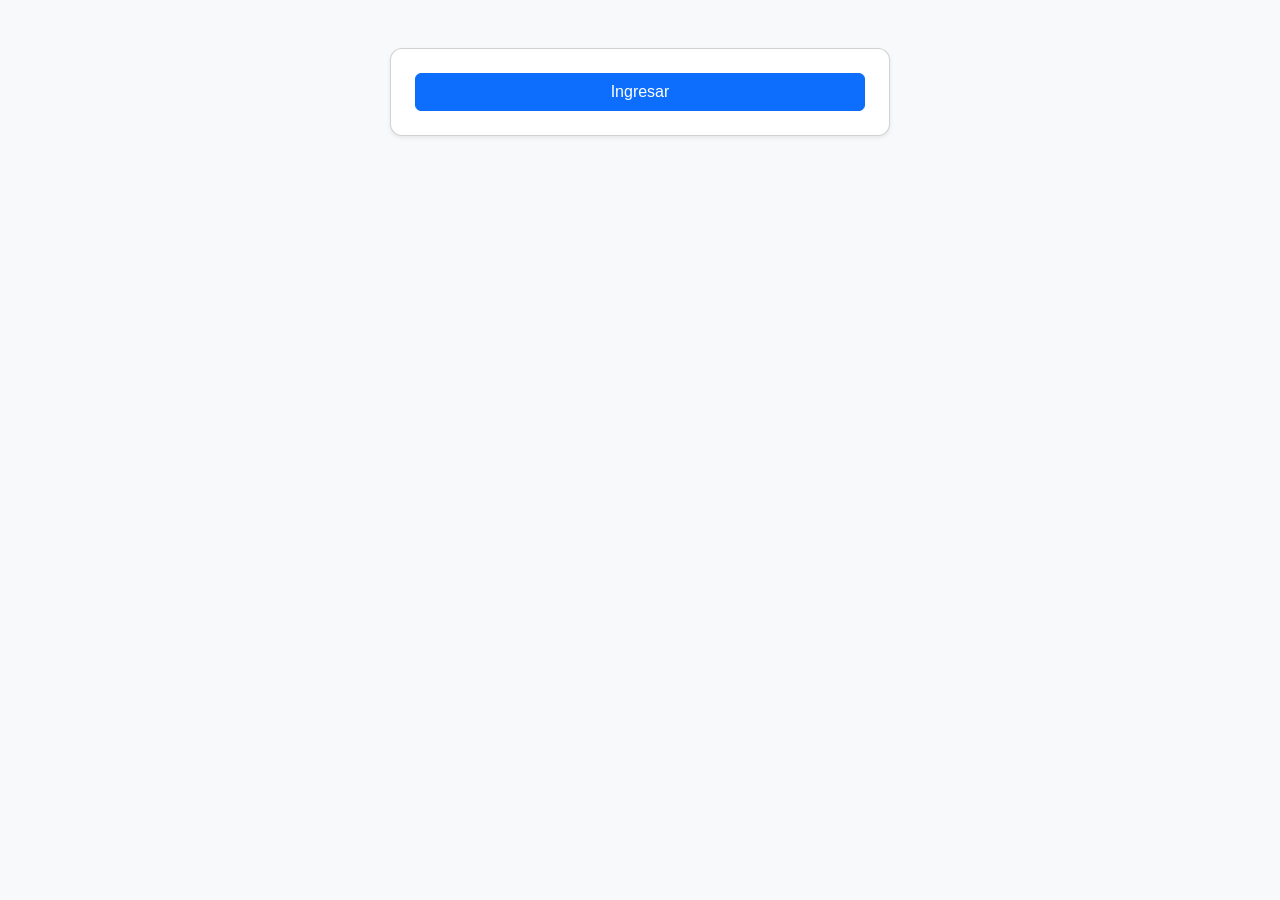
<file: trabajo 2/index.html>
<!DOCTYPE html>
<html lang="es">
<head>
  <meta charset="UTF-8">
  <meta name="viewport" content="width=device-width, initial-scale=1.0">
  <title>Mi Wallet</title>
  <link href="https://cdn.jsdelivr.net/npm/bootstrap@5.3.3/dist/css/bootstrap.min.css" rel="stylesheet">
  <link rel="stylesheet" href="css/styles.css">
</head>
<body class="bg-light">
  <main class="container text-center mt-5">
    <div class="card p-4 shadow-sm mx-auto wallet-card">
    
      <a href="login.html" class="btn btn-primary">Ingresar</a>
    </div>
  </main>
</body>
</html>
</file>
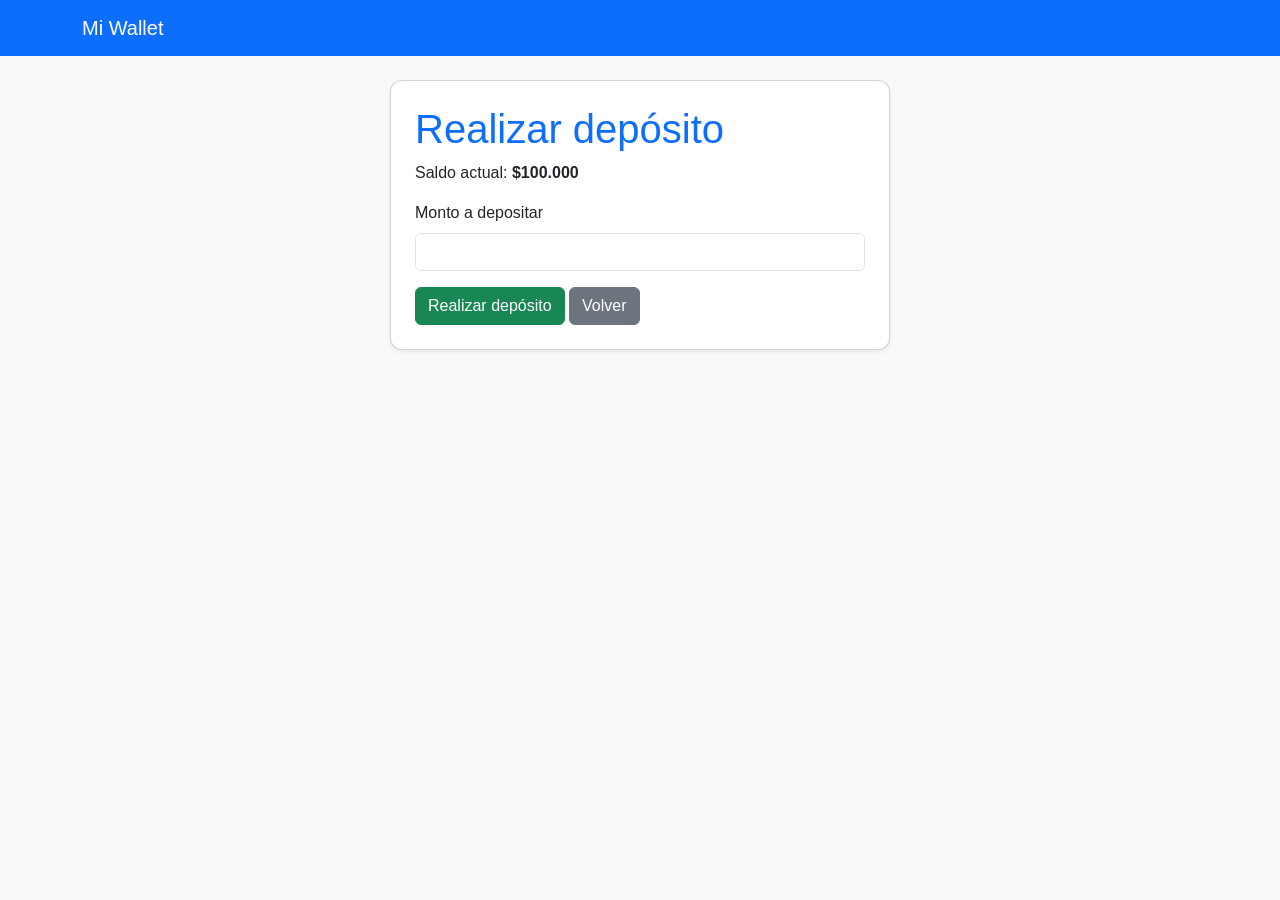
<file: trabajo 2/deposit.html>
<!DOCTYPE html>
<html lang="es">
<head>
  <meta charset="UTF-8">
  <meta name="viewport" content="width=device-width, initial-scale=1.0">
  <title>Depósito - Mi Wallet</title>
  <link href="https://cdn.jsdelivr.net/npm/bootstrap@5.3.3/dist/css/bootstrap.min.css" rel="stylesheet">
  <link rel="stylesheet" href="css/styles.css">
</head>
<body class="bg-light">
  <nav class="navbar navbar-dark bg-primary">
    <div class="container">
      <a class="navbar-brand" href="menu.html">Mi Wallet</a>
    </div>
  </nav>

  <main class="container mt-4">
    <div class="card p-4 shadow-sm mx-auto wallet-card">
      <h1>Realizar depósito</h1>
      <p>Saldo actual: <strong class="saldo">$100.000</strong></p>

      <form id="depositForm">
        <div class="mb-3">
          <label for="montoDeposito" class="form-label">Monto a depositar</label>
          <input type="number" class="form-control" id="montoDeposito" min="1" required>
        </div>
        <button type="submit" class="btn btn-success">Realizar depósito</button>
        <a href="menu.html" class="btn btn-secondary">Volver</a>
      </form>

      <div id="mensajeDeposito" class="alert mt-3 d-none"></div>
    </div>
  </main>

  <script src="https://code.jquery.com/jquery-3.7.1.min.js"></script>
  <script src="js/script.js"></script>
</body>
</html>
</file>
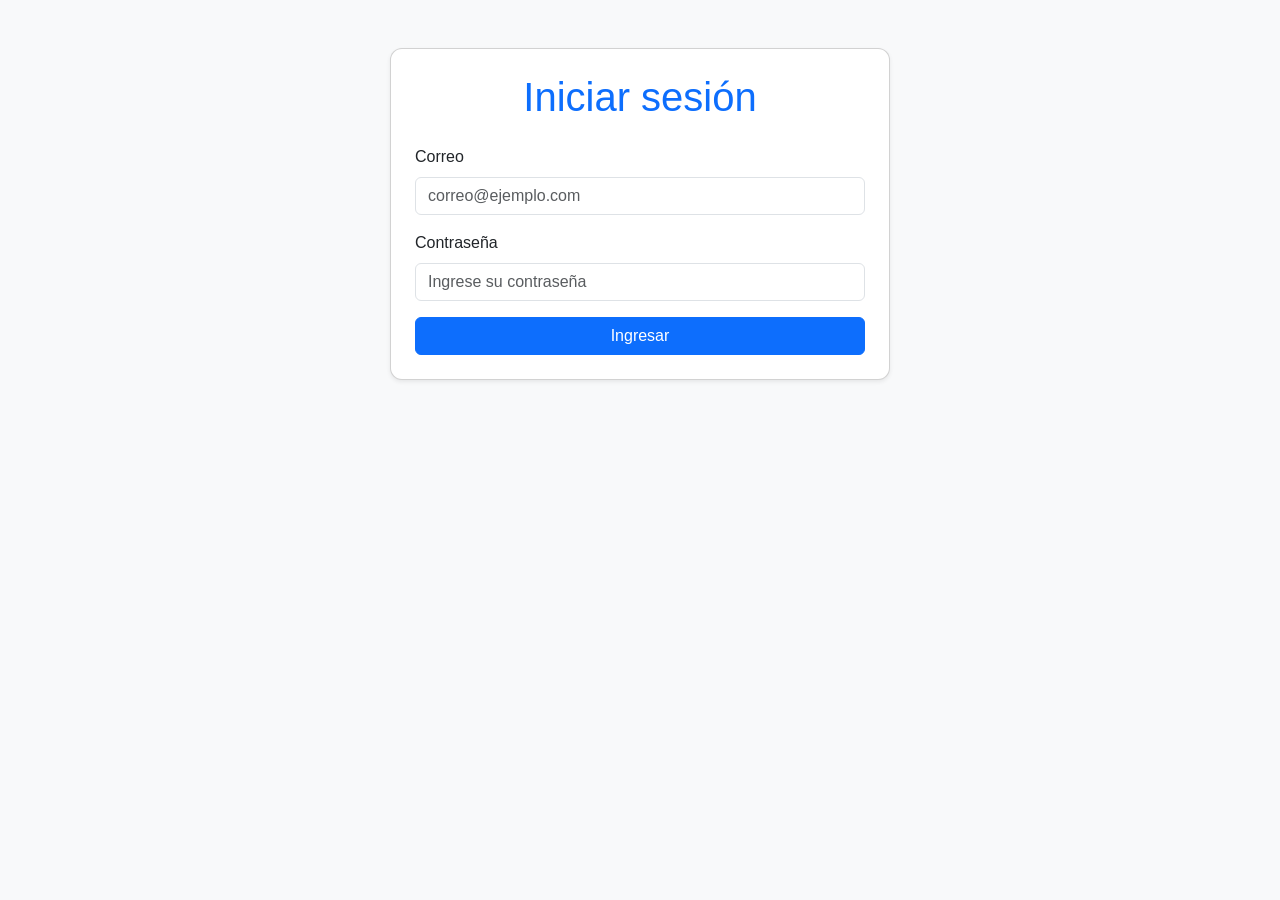
<file: trabajo 2/login.html>
<!DOCTYPE html>
<html lang="es">
<head>
  <meta charset="UTF-8">
  <meta name="viewport" content="width=device-width, initial-scale=1.0">
  <title>Iniciar sesión - Mi Wallet</title>
  <link href="https://cdn.jsdelivr.net/npm/bootstrap@5.3.3/dist/css/bootstrap.min.css" rel="stylesheet">
  <link rel="stylesheet" href="css/styles.css">
</head>
<body class="bg-light">
  <main class="container mt-5">
    <div class="card p-4 shadow-sm mx-auto wallet-card">
      <h1 class="text-center mb-4">Iniciar sesión</h1>
      <form id="loginForm">
        <div class="mb-3">
          <label for="correo" class="form-label">Correo</label>
          <input type="email" class="form-control" id="correo" placeholder="correo@ejemplo.com" required>
        </div>
        <div class="mb-3">
          <label for="clave" class="form-label">Contraseña</label>
          <input type="password" class="form-control" id="clave" placeholder="Ingrese su contraseña" required>
        </div>
        <button type="submit" class="btn btn-primary w-100">Ingresar</button>
      </form>
      <div id="mensajeLogin" class="alert alert-danger mt-3 d-none"></div>
    </div>
  </main>

  <script src="https://code.jquery.com/jquery-3.7.1.min.js"></script>
  <script src="js/script.js"></script>
</body>
</html>
</file>
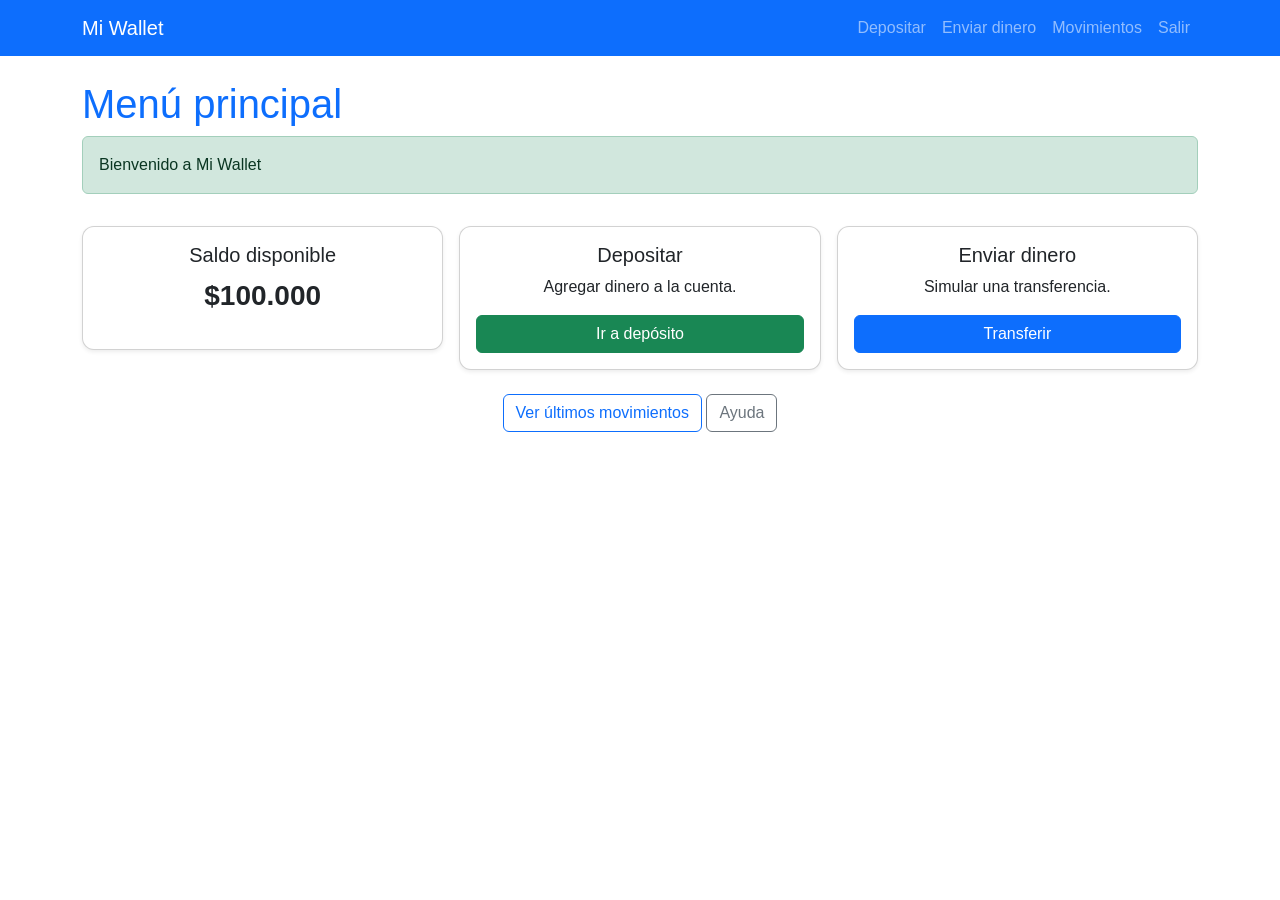
<file: trabajo 2/menu.html>
<!DOCTYPE html>
<html lang="es">
<head>
  <meta charset="UTF-8">
  <meta name="viewport" content="width=device-width, initial-scale=1.0">
  <title>Menú - Mi Wallet</title>
  <link href="https://cdn.jsdelivr.net/npm/bootstrap@5.3.3/dist/css/bootstrap.min.css" rel="stylesheet">
  <link rel="stylesheet" href="css/styles.css">
</head>
<body>
  <nav class="navbar navbar-expand-lg navbar-dark bg-primary">
    <div class="container">
      <a class="navbar-brand" href="menu.html">Mi Wallet</a>
      <button class="navbar-toggler" type="button" data-bs-toggle="collapse" data-bs-target="#menuNav">
        <span class="navbar-toggler-icon"></span>
      </button>
      <div class="collapse navbar-collapse" id="menuNav">
        <ul class="navbar-nav ms-auto">
          <li class="nav-item"><a class="nav-link" href="deposit.html">Depositar</a></li>
          <li class="nav-item"><a class="nav-link" href="sendmoney.html">Enviar dinero</a></li>
          <li class="nav-item"><a class="nav-link" href="transactions.html">Movimientos</a></li>
          <li class="nav-item"><a class="nav-link" href="login.html">Salir</a></li>
        </ul>
      </div>
    </div>
  </nav>

  <main class="container mt-4">
    <h1>Menú principal</h1>
    <div id="bienvenida" class="alert alert-success">Bienvenido a Mi Wallet</div>

    <div class="row g-3 mt-2">
      <div class="col-md-4">
        <div class="card text-center p-3 shadow-sm">
          <h2 class="h5">Saldo disponible</h2>
          <p class="saldo fs-3 fw-bold">$100.000</p>
        </div>
      </div>
      <div class="col-md-4">
        <div class="card text-center p-3 shadow-sm h-100">
          <h2 class="h5">Depositar</h2>
          <p>Agregar dinero a la cuenta.</p>
          <a href="deposit.html" class="btn btn-success">Ir a depósito</a>
        </div>
      </div>
      <div class="col-md-4">
        <div class="card text-center p-3 shadow-sm h-100">
          <h2 class="h5">Enviar dinero</h2>
          <p>Simular una transferencia.</p>
          <a href="sendmoney.html" class="btn btn-primary">Transferir</a>
        </div>
      </div>
    </div>

    <div class="text-center mt-4">
      <a href="transactions.html" class="btn btn-outline-primary">Ver últimos movimientos</a>
      <button class="btn btn-outline-secondary" data-bs-toggle="modal" data-bs-target="#ayudaModal">Ayuda</button>
    </div>
  </main>

  <div class="modal fade" id="ayudaModal" tabindex="-1">
    <div class="modal-dialog">
      <div class="modal-content">
        <div class="modal-header">
          <h2 class="modal-title h5">Ayuda</h2>
          <button type="button" class="btn-close" data-bs-dismiss="modal"></button>
        </div>
        <div class="modal-body">
          Desde el menú puedes depositar, enviar dinero y revisar tus movimientos.
        </div>
        <div class="modal-footer">
          <button type="button" class="btn btn-secondary" data-bs-dismiss="modal">Cerrar</button>
        </div>
      </div>
    </div>
  </div>

  <script src="https://code.jquery.com/jquery-3.7.1.min.js"></script>
  <script src="https://cdn.jsdelivr.net/npm/bootstrap@5.3.3/dist/js/bootstrap.bundle.min.js"></script>
  <script src="js/script.js"></script>
</body>
</html>
</file>
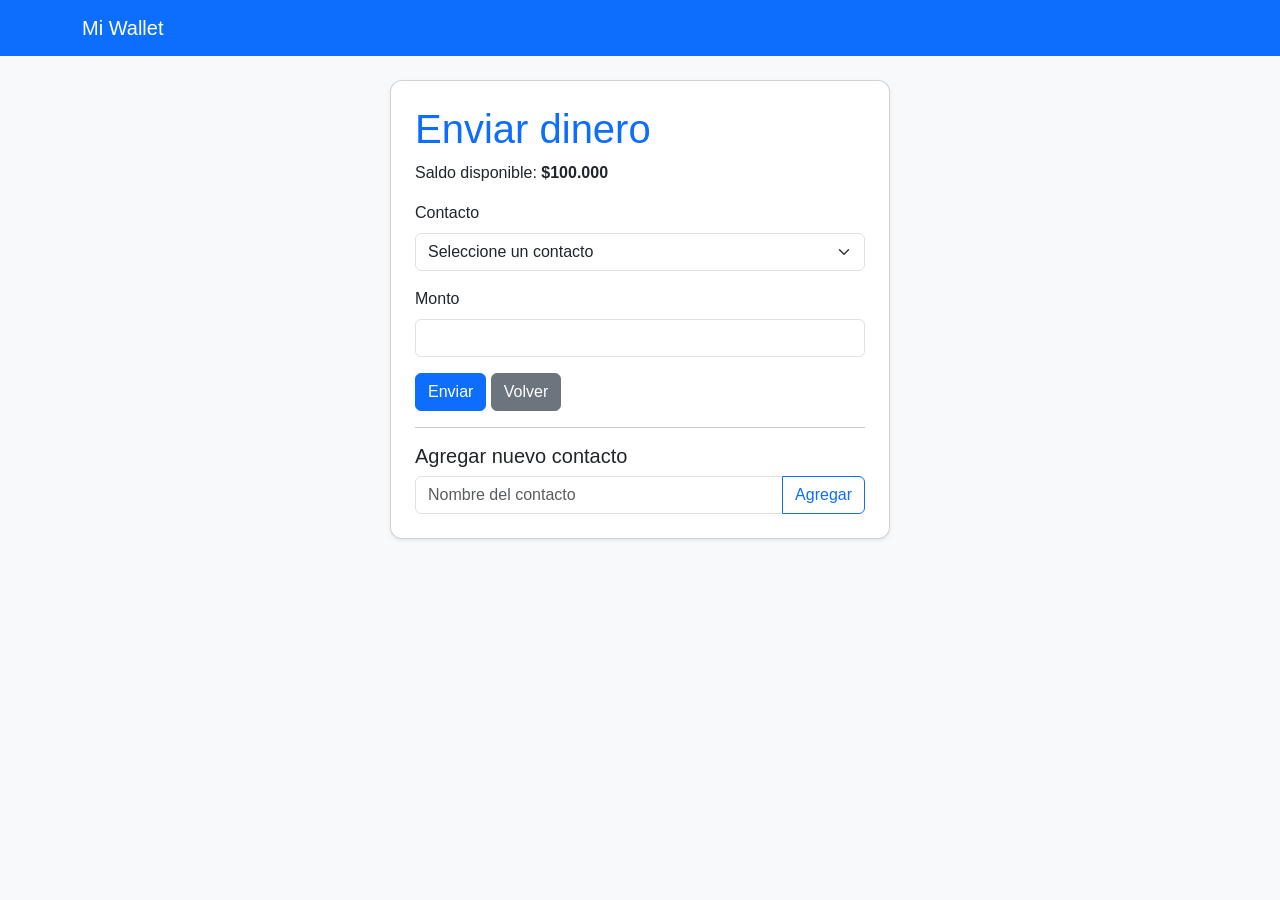
<file: trabajo 2/sendmoney.html>
<!DOCTYPE html>
<html lang="es">
<head>
  <meta charset="UTF-8">
  <meta name="viewport" content="width=device-width, initial-scale=1.0">
  <title>Enviar dinero - Mi Wallet</title>
  <link href="https://cdn.jsdelivr.net/npm/bootstrap@5.3.3/dist/css/bootstrap.min.css" rel="stylesheet">
  <link rel="stylesheet" href="css/styles.css">
</head>
<body class="bg-light">
  <nav class="navbar navbar-dark bg-primary">
    <div class="container">
      <a class="navbar-brand" href="menu.html"> Mi Wallet</a>
    </div>
  </nav>

  <main class="container mt-4">
    <div class="card p-4 shadow-sm mx-auto wallet-card">
      <h1>Enviar dinero</h1>
      <p>Saldo disponible: <strong class="saldo">$100.000</strong></p>

      <form id="sendForm">
        <div class="mb-3">
          <label for="contacto" class="form-label">Contacto</label>
          <select id="contacto" class="form-select" required>
            <option value="">Seleccione un contacto</option>
            <option value="Ana">Ana</option>
            <option value="Carlos">Carlos</option>
            <option value="María">María</option>
          </select>
        </div>
        <div class="mb-3">
          <label for="montoEnvio" class="form-label">Monto</label>
          <input type="number" class="form-control" id="montoEnvio" min="1" required>
        </div>
        <button type="submit" class="btn btn-primary">Enviar</button>
        <a href="menu.html" class="btn btn-secondary">Volver</a>
      </form>

      <hr>
      <h2 class="h5">Agregar nuevo contacto</h2>
      <div class="input-group">
        <input type="text" id="nuevoContacto" class="form-control" placeholder="Nombre del contacto">
        <button id="agregarContacto" class="btn btn-outline-primary" type="button">Agregar</button>
      </div>

      <div id="mensajeEnvio" class="alert mt-3 d-none"></div>
    </div>
  </main>

  <script src="https://code.jquery.com/jquery-3.7.1.min.js"></script>
  <script src="js/script.js"></script>
</body>
</html>
</file>
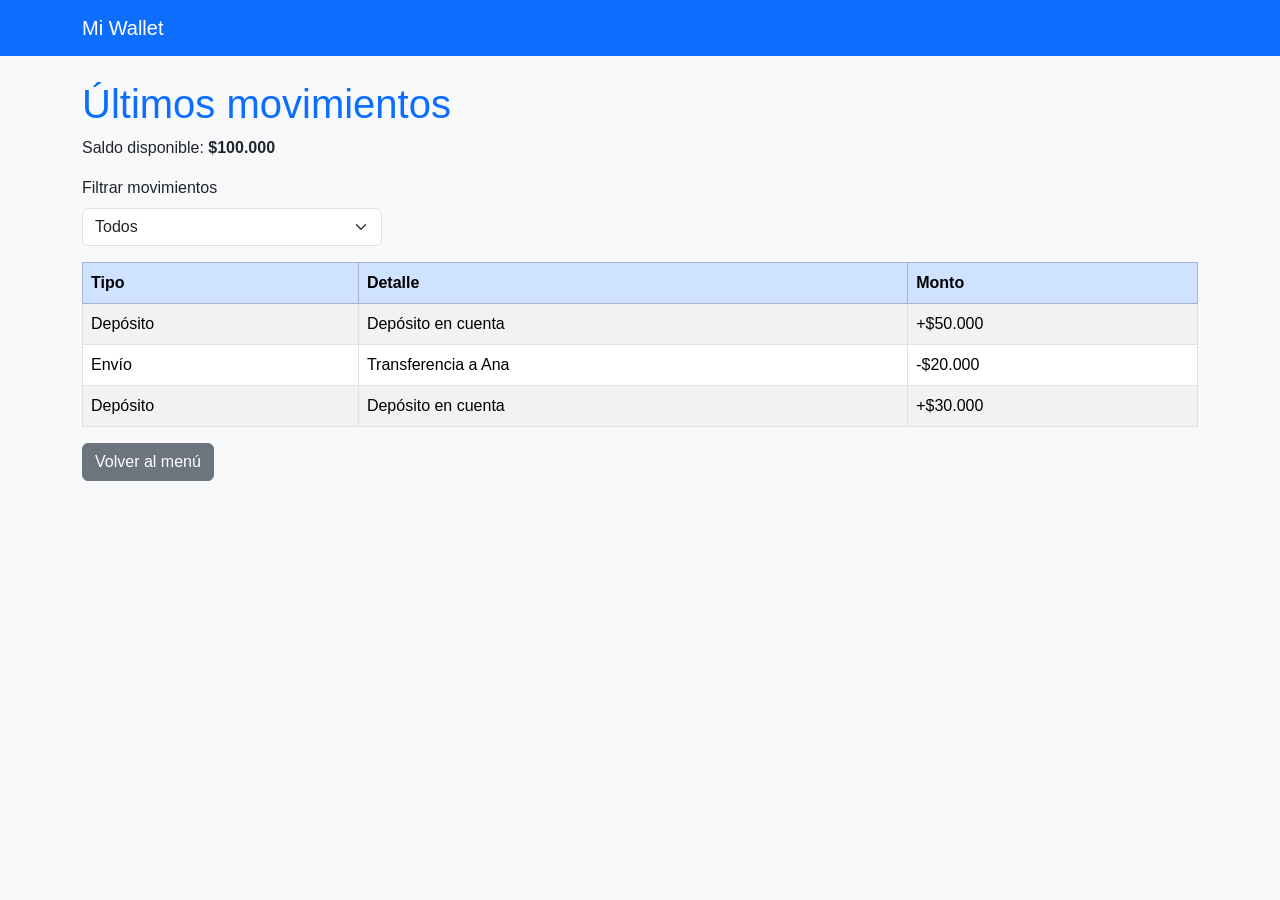
<file: trabajo 2/transactions.html>
<!DOCTYPE html>
<html lang="es">
<head>
  <meta charset="UTF-8">
  <meta name="viewport" content="width=device-width, initial-scale=1.0">
  <title>Movimientos - Mi Wallet</title>
  <link href="https://cdn.jsdelivr.net/npm/bootstrap@5.3.3/dist/css/bootstrap.min.css" rel="stylesheet">
  <link rel="stylesheet" href="css/styles.css">
</head>
<body class="bg-light">
  <nav class="navbar navbar-dark bg-primary">
    <div class="container">
      <a class="navbar-brand" href="menu.html">Mi Wallet</a>
    </div>
  </nav>

  <main class="container mt-4">
    <h1>Últimos movimientos</h1>
    <p>Saldo disponible: <strong class="saldo">$100.000</strong></p>

    <div class="mb-3">
      <label for="filtro" class="form-label">Filtrar movimientos</label>
      <select id="filtro" class="form-select filtro-select">
        <option value="todos">Todos</option>
        <option value="deposito">Depósitos</option>
        <option value="envio">Envíos</option>
      </select>
    </div>

    <div class="table-responsive">
      <table class="table table-striped table-bordered">
        <thead class="table-primary">
          <tr>
            <th>Tipo</th>
            <th>Detalle</th>
            <th>Monto</th>
          </tr>
        </thead>
        <tbody id="tablaMovimientos">
          <tr class="movimiento deposito">
            <td>Depósito</td>
            <td>Depósito en cuenta</td>
            <td>+$50.000</td>
          </tr>
          <tr class="movimiento envio">
            <td>Envío</td>
            <td>Transferencia a Ana</td>
            <td>-$20.000</td>
          </tr>
          <tr class="movimiento deposito">
            <td>Depósito</td>
            <td>Depósito en cuenta</td>
            <td>+$30.000</td>
          </tr>
        </tbody>
      </table>
    </div>

    <a href="menu.html" class="btn btn-secondary">Volver al menú</a>
  </main>

  <script src="https://code.jquery.com/jquery-3.7.1.min.js"></script>
  <script src="js/script.js"></script>
</body>
</html>
</file>
<file: trabajo 2/css/styles.css>
body {
  font-family: Arial, sans-serif;
}

h1 {
  color: #0d6efd;
}

.wallet-card {
  max-width: 500px;
}

.card {
  border-radius: 12px;
}

.filtro-select {
  max-width: 300px;
}

@media (max-width: 767px) {
  h1 {
    font-size: 26px;
  }

  .wallet-card {
    width: 100%;
  }
}
</file>
